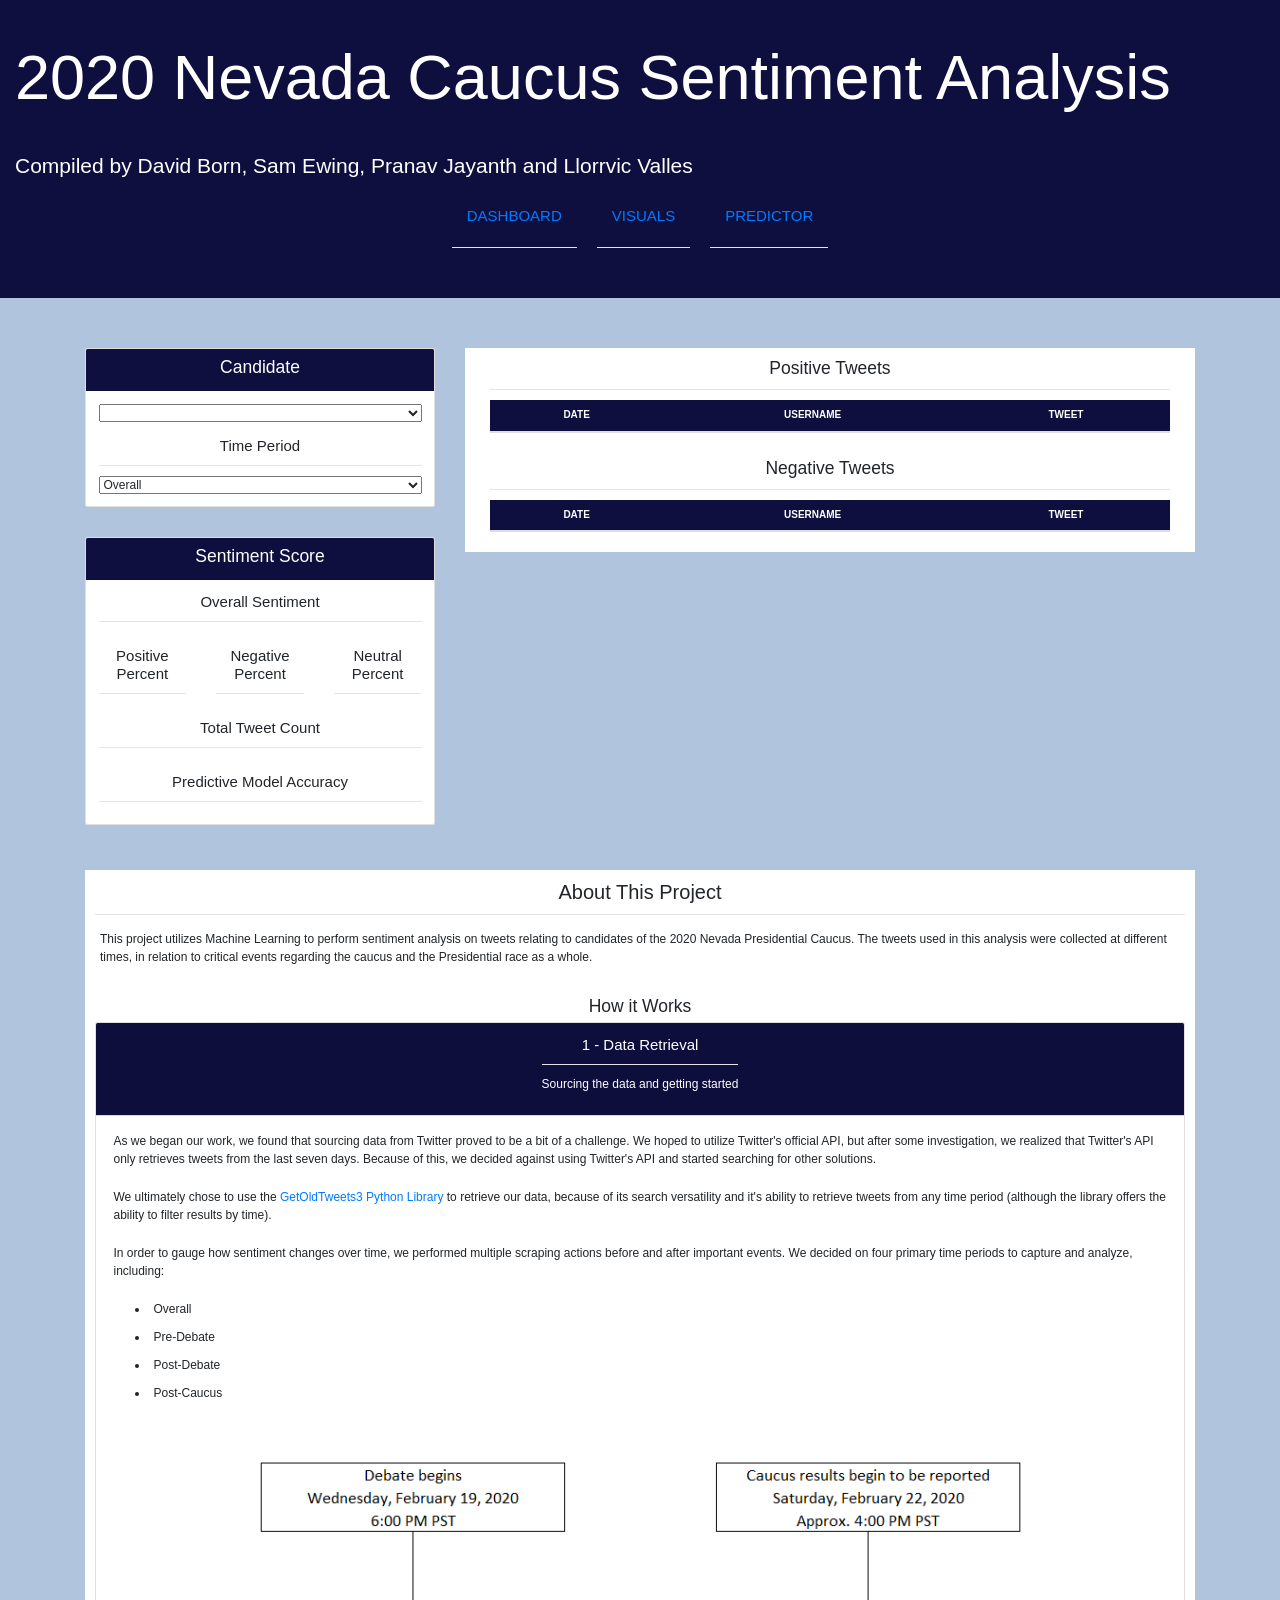
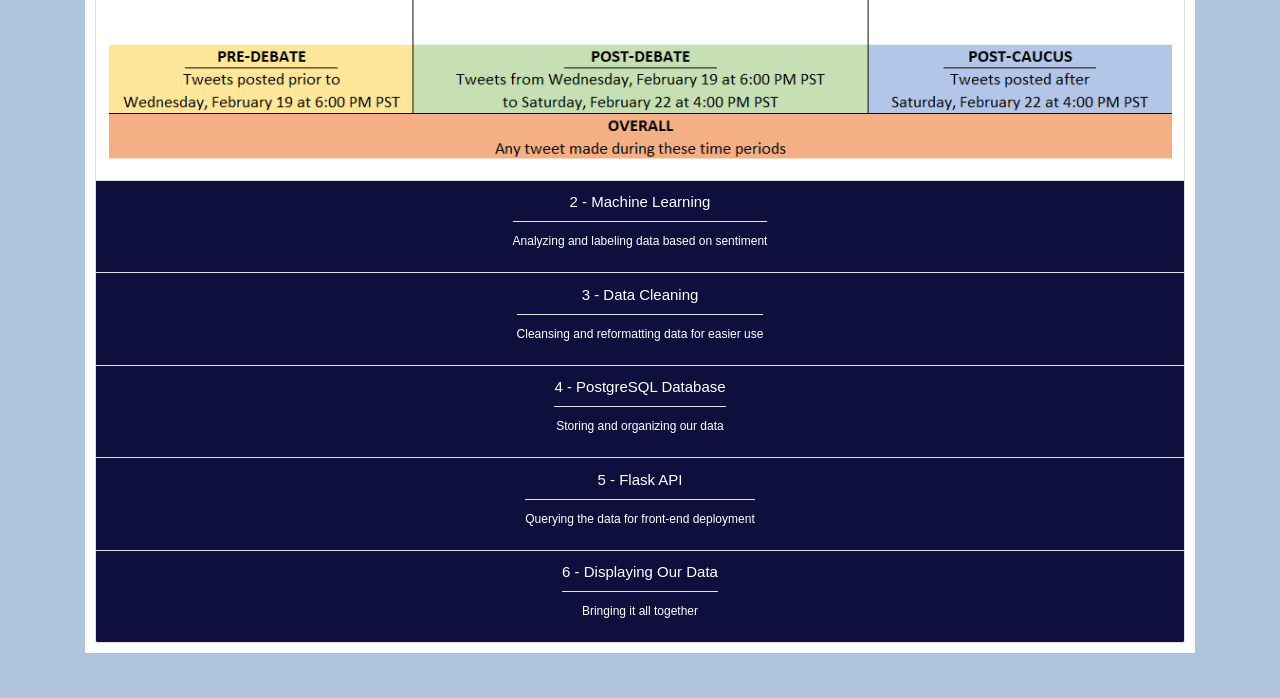
<file: index.html>
<!DOCTYPE html>
<html lang=en>
    <head>
        <meta charset="UTF-8">
        <meta name="viewport" content="width=device-width, initial-scale=1.0">
        <meta http-equiv="X-UA-Compatible" content="ie=edge">
        
        <title>Dashboard - Twitter Sentiment Analysis - 2020 Nevada Caucus</title>
        
        <!-- Bootstrap CSS -->
        <link rel="stylesheet" href="https://maxcdn.bootstrapcdn.com/bootstrap/3.3.7/css/bootstrap.min.css">
        <link rel="stylesheet" type="text/css" href="https://stackpath.bootstrapcdn.com/bootstrap/4.3.1/css/bootstrap.min.css" integrity="sha384-ggOyR0iXCbMQv3Xipma34MD+dH/1fQ784/j6cY/iJTQUOhcWr7x9JvoRxT2MZw1T" crossorigin="anonymous">
       
        <!-- Stylesheet -->
        <link rel="stylesheet" href="static/css/styles.css">
        
        <!-- Bootstrap Scripts -->
        <script src="https://code.jquery.com/jquery-3.4.1.slim.min.js" integrity="sha384-J6qa4849blE2+poT4WnyKhv5vZF5SrPo0iEjwBvKU7imGFAV0wwj1yYfoRSJoZ+n" crossorigin="anonymous"></script>
        <script src="https://cdn.jsdelivr.net/npm/popper.js@1.16.0/dist/umd/popper.min.js" integrity="sha384-Q6E9RHvbIyZFJoft+2mJbHaEWldlvI9IOYy5n3zV9zzTtmI3UksdQRVvoxMfooAo" crossorigin="anonymous"></script>
        <script src="https://stackpath.bootstrapcdn.com/bootstrap/4.4.1/js/bootstrap.min.js" integrity="sha384-wfSDF2E50Y2D1uUdj0O3uMBJnjuUD4Ih7YwaYd1iqfktj0Uod8GCExl3Og8ifwB6" crossorigin="anonymous"></script>
    
    </head>



    <body id="background">
        

        <div class="jumbotron jumbotron-fluid" id="jumbotron-color">
            <div class="container">
                
                <h1 class="display-4" id="jumbotron-title">2020 Nevada Caucus Sentiment Analysis</h1>
                <br/>
                <br/>
                <p class="lead" id="jumbotron-subtitle">Compiled by David Born, Sam Ewing, Pranav Jayanth and Llorrvic Valles</p>
                
                
                <!-- Nav bar -->
                <ul class="nav justify-content-center">
                    <li class="nav-item" id="nav-item-padding">
                        <a class="nav-link active" href="index.html" id="nav-item-format">DASHBOARD</a>
                        <hr id="ruler-white"/>
                    </li>
                    <li class="nav-item" id="nav-item-padding">
                        <a class="nav-link " href="visuals.html" id="nav-item-format">VISUALS</a>
                        <hr id="ruler-white"/>
                    </li>
                    <li class="nav-item" id="nav-item-padding">
                        <a class="nav-link" href="predictor.html" id="nav-item-format">PREDICTOR</a>
                        <hr id="ruler-white"/>
                    </li>
                </ul>
            </div>
        </div> <!--JUMBOTRON END-->

        <br/>
        <br/>

        
        <div class="container">
            
            
            <div class="row">
                <div class="col-md-4">
                    
                    <div class="card">
                        <div class="card-header" id="body-header-background">
                            <h3 id="body-header-text-white">Candidate</h3>
                        </div>
                        <div class="card-body">
                            <div>
                                <select id="candidate-dropdown">
                                    <!-- APPEND DROPDOWNS HERE -->
                                </select> 
                            </div>
                            <br/>
                            <h4 id="body-header-text">Time Period</h4>
                            <hr/>
                            <div>
                                <select id="time-dropdown">
                                    <option id="drop-down-text">Overall</option>
                                    <!-- <option id="drop-down-text">Pre-Caucus</option> -->
                                    
                                    <option id="drop-down-text">Pre-Debate</option>
                                    <option id="drop-down-text">Post-Debate</option>
                                    <option id="drop-down-text">Post-Caucus</option>
                                </select> 
                            </div>
                            
                            
                        </div>
                    </div>
                    
                    <br/>
                    <br/>
                    
                        <div class="card">
                            <div class="card-header" id="body-header-background">
                                <h3 id="body-header-text-white">Sentiment Score</h3>
                            </div>
                            <div class="card-body">

                                <div class="row">
                                    <div class="col-12">
                                        <h4 id="body-header-text">Overall Sentiment</h4>
                                        <hr/>
                                        <div id="overall-sent-tag">
                                            <!-- APPEND TWEET COUNT HERE - TOTAL-COUNT -->
                                            
                                        </div>
                                    </div>
                                </div> <!--ROW END-->

                                <br/>
                                
                                <div class="row">
                                    <div class="col-md-4">
                                        <h4 id="body-header-text">Positive Percent</h4>
                                        <hr/>
                                        <div id="positive-percent-tag">
                                            <!-- APPEND POSITIVE PERCENTAGE HERE - PERCENT-POS -->
                                            
                                        </div>
                                    </div>

                                    <div class="col-md-4">
                                        <h4 id="body-header-text">Negative Percent</h4>
                                        <hr/>
                                        <div id="negative-percent-tag">
                                            <!-- APPEND NEGATIVE PERCENTAGE HERE - PERCENT-NEG -->
                                            
                                        </div>
                                    </div>

                                    <div class="col-md-4">
                                        <h4 id="body-header-text">Neutral Percent</h4>
                                        <hr/>
                                        <div id="general-percent-tag">
                                            <!-- APPEND NEGATIVE PERCENTAGE HERE - PERCENT-ERR -->
                                            
                                        </div>
                                    </div>
                                </div> <!--ROW END-->
                                
                                <br/>

                                <div class="row">
                                    <div class="col-12">
                                        <h4 id="body-header-text">Total Tweet Count</h4>
                                        <hr/>
                                        <div id="total-count-tag">
                                            <!-- APPEND TWEET COUNT HERE - TOTAL-COUNT -->
                                            
                                        </div>
                                    </div>

                                </div> <!--ROW END-->

                                <br/>

                                <div class="row">
                                    <div class="col-12">
                                        <h4 id="body-header-text">Predictive Model Accuracy</h4>
                                        <hr/>
                                        <div id="model-accuracy-tag">
                                            <!-- APPEND TWEET COUNT HERE - TOTAL-COUNT -->
                                            
                                        </div>
                                    </div>

                                </div> <!--ROW END-->

                            </div>
                          </div>
                           
                            
                    
                          
                    </div>
                

                
                <div class="col-md-8">
                    <div id="content-body-background">
                        <div class="container">

                            <h3 id="body-header-text">Positive Tweets</h3>
                            <hr/>
                            
                            <div class="table-responsive-md">
                                <table class="table table-striped" id="positive-tweet-table">
                                    <thead>
                                        <tr>
                                            
                                            <th id="table-headers">DATE</th>
                                            <th id="table-headers">USERNAME</th>
                                            <th id="table-headers">TWEET</th>
                                            
                                        </tr>
                                    </thead>
    
                                    <tbody id="positive-tweet-tag">
                                    
                                    </tbody>
                                
                                </table>

                            </div>
                            
                            
                            <br/>
                                
                            <h3 id="body-header-text">Negative Tweets</h3>
                            <hr/>
                            
                            <div class="table-responsive-md">
                                <table class="table table-striped" id="negative-tweet-table">
                                    <thead>
                                        <tr>
                                            
                                            <th id="table-headers">DATE</th>
                                            <th id="table-headers">USERNAME</th>
                                            <th id="table-headers">TWEET</th>
                                            
                                        </tr>
                                    </thead>
    
                                    <tbody id="negative-tweet-tag">
                                        <!-- APPEND NEGATIVE TWEETS HERE -->
                                        
                                    </tbody>
    
                                    
                                
                                </table>
                                
                            </div>
                            

                          </div>
                            
                    </div>
                    
                </div>
                
            </div>

            <br/>
            <br/>
            <br/>

            <div class="row">
                <div class="col-12">
                    <div id="content-body-background">
                        <h2 id="body-header-text">About This Project</h2>
                        <hr/>

                        <p id="about-text">This project utilizes Machine Learning to perform sentiment analysis on tweets relating to candidates of the 2020 Nevada Presidential Caucus. The tweets used in this analysis were collected at different times, in relation to critical events regarding the caucus and the Presidential race as a whole.</p>
                        <br/>
                        
                        <h3 id="body-header-text">How it Works</h3>


                        <!-- ACCORDION MENU -->
                        <div class="accordion" id="about-accordion-menu">
                            
                            <div class="card">
                                <div id="accordion-header-format">
                                    <div class="card-header" id="headingOne">
                                        <h2 class="mb-0">
                                            <button class="btn btn-link" type="button" data-toggle="collapse" data-target="#collapseOne" aria-expanded="true" aria-controls="collapseOne" id="accordion-header-text-format">
                                                <h4>1 - Data Retrieval</h4>
                                                <hr id="ruler-white"/>
                                                <p id="small-acc-text">Sourcing the data and getting started</p>
                                            </button>
                                        </h2>
                                    </div>
                                </div>
                                
                          
                                <div id="collapseOne" class="collapse show" aria-labelledby="headingOne" data-parent="#about-accordion-menu">
                                    <div class="card-body">
                                    
                                        <p id="about-text">As we began our work, we found that sourcing data from Twitter proved to be a bit of a challenge. We hoped to utilize Twitter's official API, but after some investigation, we realized that Twitter's API only retrieves tweets from the last seven days. Because of this, we decided against using Twitter's API and started searching for other solutions.</p>
                                        
                                        <p id="about-text">We ultimately chose to use the <a href="https://pypi.org/project/GetOldTweets3/" target="_blank">GetOldTweets3 Python Library</a> to retrieve our data, because of its search versatility and it's ability to retrieve tweets from any time period (although the library offers the ability to filter results by time).</p>
                                    
                                        <p id="about-text">In order to gauge how sentiment changes over time, we performed multiple scraping actions before and after important events. We decided on four primary time periods to capture and analyze, including:</p>
                                        <ul>
                                            <li id="about-text">Overall</li>
                                            
                                            <li id="about-text">Pre-Debate</li>
                                            <li id="about-text">Post-Debate</li>
                                            <li id="about-text">Post-Caucus</li>
                                        </ul>
                                        
                                        <img src='time-diagram.png' id="image-sizing">
                                        
                                        
                                    
                                    </div>
                                </div>
                            </div> <!--CARD END-->


                            <div class="card">
                                <div id="accordion-header-format">
                                    <div class="card-header" id="headingTwo">
                                        <h2 class="mb-0">
                                            <button class="btn btn-link collapsed" type="button" data-toggle="collapse" data-target="#collapseTwo" aria-expanded="false" aria-controls="collapseTwo" id="accordion-header-text-format">
                                                <h4>2 - Machine Learning</h4>
                                                <hr id="ruler-white"/>
                                                <p id="small-acc-text">Analyzing and labeling data based on sentiment</p>
                                            </button>
                                        </h2>
                                    </div>
                                </div>
                                

                                <div id="collapseTwo" class="collapse" aria-labelledby="headingTwo" data-parent="#about-accordion-menu">
                                    <div class="card-body">
                                        <p id="about-text">For this project, we decided to use Machine Learning concepts to analyze sentiment on Twitter. Our first challenge was to decide how to process the tweets. To accomplish this, we chose to use Natural Language Processing (NLP) in order to break down each tweet to analyze it.</p>
                                        
                                        <p id="about-text">We decided to use the Natural Language Tool-kit, or NLTK, which is purpose-built NLP library for Python. The cleanup process for a tweet before creating an ML model may best be explained by using some examples – imagine the following tweet:</p>
                                        
                                        <li id="about-text">“It is a warm and #sunny here in Denver, Colorado! RT https//www.denverweather.com ”</li>
                                        
                                        <p id="about-text">The first thing we have to do is tokenize the tweet – this means that we break down the sentence into individual words:</p>
                                        
                                        <li id="about-text">[it],[is].[a],[warm],[and][#sunny][day]….and so on.</li>
                                        
                                        <p id="about-text">The next step is to remove things like hashtags and other items like retweets and hyperlinks to only get the English words. </p>
                                        
                                        <p id="about-text">Finally,  we create a bag of words where each instance of the word is given an equivalent weight. The concept behind bag of words is that we take each word, strip it of context (ie: it’s a grab-bag) and then we characterize/weight it. </p>
                                    
                                        <p id="about-text">After creating our bag of words, we can then create a testing / training data set. However, in order to create our training sample, we had to manually label each tweet as positive or negative (this involved reading individual tweets and categorizing them according to what we perceived the overall sentiment of the tweet was).</p>
 
                                        <p id="about-text">Finally, we used a Naïve Bayes classifier to classify the text as positive or negative, based on each word's Bag of Words values. We then ran the entire file with the predictor to get all of our results.</p>
                                    
                                    </div>
                                </div>
                            </div> <!--CARD END-->

                            <div class="card">
                                <div id="accordion-header-format">
                                    <div class="card-header" id="headingThree">
                                        <h2 class="mb-0">
                                            <button class="btn btn-link collapsed" type="button" data-toggle="collapse" data-target="#collapseThree" aria-expanded="false" aria-controls="collapseThree" id="accordion-header-text-format">
                                                <h4>3 - Data Cleaning</h4>
                                                <hr id="ruler-white"/>
                                                <p id="small-acc-text">Cleansing and reformatting data for easier use</p>
                                            </button>
                                        </h2>
                                    </div>
                                </div>
                                

                                <div id="collapseThree" class="collapse" aria-labelledby="headingThree" data-parent="#about-accordion-menu">
                                    <div class="card-body">
                            
                                        <p id="about-text">The tweet scraping method produced four separate Comma-Separated Value (.csv) files with overlapping time frames and, therefore, duplicated tweets. The cleaning deleted duplicate tweets from the same username, timestamp, and to (recipient). Tweets with blank text were deleted (less than 200 records). The timestamp column was re-formatted to:  yyyy-mm-dd hh:mm:ss. The hours are in 24-hour time (AKA military time). Quote marks were removed, so as not to interfere with JavaScript coding controlling front-end display.</p>
                                        
                                        <p id="about-text">Over the sampled time frame (February 9-25, 2020), a frequency count by username was used to identify "tweeter types":</p> 
                                        
                                        <ul>
                                            <li id="about-text">Heavy (over 25 tweets)</li>
                                            
                                            <li id="about-text">Moderate (10-25 tweets)</li>
                                            
                                            <li id="about-text">Light (less than 10 tweets)</li>
                                        
                                        </ul>
                                    
                                        <p id="about-text">Suspected "bots" and "trolls" were further split out from the heavy tweeter group by manual inspection of their tweets.</p> 
                                        
                                        <li id="about-text">"Bots" are typically tweeters sending hundreds of tweets with the same text.</li>
                                        
                                        <li id="about-text">"Trolls" are characterized by tweeters that send hundreds of tweets with different text, but the tweets are largely malicious in nature.</li> 
                                    </div>
                                </div>
                            </div> <!--CARD END-->

                            <div class="card">
                                <div id="accordion-header-format">
                                    <div class="card-header" id="headingFour">
                                        <h2 class="mb-0">
                                            <button class="btn btn-link collapsed" type="button" data-toggle="collapse" data-target="#collapseFour" aria-expanded="false" aria-controls="collapseFour" id="accordion-header-text-format">
                                                <h4>4 - PostgreSQL Database</h4>
                                                <hr id="ruler-white"/>
                                                <p id="small-acc-text">Storing and organizing our data</p>
                                            </button>
                                        </h2>
                                    </div>
                                </div>
                                

                                <div id="collapseFour" class="collapse" aria-labelledby="headingFour" data-parent="#about-accordion-menu">
                                    <div class="card-body">
                                        
                                        <p id="about-text">After cleaning, the four source files containing tweet scrapes were manually combined into one Comma-Separated Value (.csv) file before loading into Postgres. The source file was loaded unchanged into a single Postgres table and then distinct records were inserted into a second table to ensure that there were no duplicates.</p> 
                                        
                                        <p id="about-text">A series of process queries were then executed to stage the data for the API and dashboard reporting:</p>
                                        
                                        <ul>
                                            
                                            <li id="about-text">A date field was created in yyyy-mm-dd format.</li>
                                            
                                            <li id="about-text">
                                                A time_period field was created to assign the tweets by chronology to important caucus milestones as follows (also see diagram in the Data Retrieval section).
                                                <ul>
                                                    <li>Pre-Debate:	tweets from 2020-02-09 23:33:00 to before 2020-02-19 18:00:00</li>
                                                    <li>Post-Debate:	tweets from 2020-02-19 18:00:00 to before 2020-02-22 16:00:00</li>
                                                    <li>Post-Caucus:	tweets from 2020-02-22 16:00:00 to 2020-02-25 01:23:00</li>
                                                </ul>
                                            </li>

                                            <li id="about-text">A random integer between 1 and 20 was assigned to each record to facilitate easy sampling.
                                                <ul>
                                                    <li>Because Heroku (the service hosting our API) has a 10,000 record limit, we anticipated needing to use some form of sampling to produce tweet text examples for the API.  Each integer represents roughly 5% of the data.</li>
                                                    <li>(<strong>Note:</strong> The dashboard reporting our visualizations on the Visuals page uses 100% of the data without sampling, as it is hosted on Tableau Public.)</li>
                                                </ul>
                                            </li>
                                            
                                            <li id="about-text">Queries utilizing Postgres string wildcards (e.g., %bernie%) were utilized to search tweet text for the occurrence of candidate names. For the search, the text was transformed to lower case, thereby eliminating variations in capitalization. Where a candidate's name was detected, a separate flag field for that candidate was marked.</li>
                                            
                                            <li id="about-text">A final staging table was loaded with tweet records that were flagged for each candidate. Be aware that a single tweet can have multiple candidates mentioned. In that case, tweet records were loaded for each candidate mentioned, thereby intentionally creating duplicate tweets in the final staging table. This enables dashboard reporting of "tweet mentions" by candidate. If a candidate is mentioned more than once in a single tweet, that would count as one (1) tweet mention for that candidate. But if two or more candidates are mentioned in a single tweet, then that would count as one mention for each of those candidates.</li>
                                        </ul>
	
                                        <p id="about-text">After staging, separate tables were populated by positive and negative tweet samples for final exporting for the API and Tableau dashboard. In addition, a summary table was created using a GROUP BY query that stored a count of candidate, sentiment, time period, date, and tweeter type. The summary table drives all the visuals on the Tableau dashboard except for the tweet samples.</p>
                                        
                                        <p id="about-text">Possible values for the summary table dimensions are:</p>
                                        
                                        <ul>
                                            <li id="about-text">Candidate:
                                                <ul>
                                                    <li>Biden</li>
                                                    <li>Bloomberg</li>
                                                    <li>Buttigieg</li>
                                                    <li>Gabbard</li>
                                                    <li>Klobuchar</li>
                                                    <li>Sanders</li>
                                                    <li>Steyer</li>
                                                    <li>Trump</li>
                                                    <li>Warren</li>
                                                    <li>Yang</li>

                                                </ul>
                                            </li>

                                            <li id="about-text">Sentiment:
                                                <ul>
                                                    <li>Negative</li>
                                                    <li>Positive</li>
                                                </ul>
                                            </li>

                                            <li id="about-text">Time Period:
                                                <ul>
                                                    <li>Pre-Debate</li>
                                                    <li>Post-Debate</li>
                                                    <li>Post-Caucus</li>
                                                </ul>
                                            </li>

                                            <li id="about-text">Date:
                                                <ul>
                                                    <li>2020-02-09 to 2020-02-25</li>
                                                </ul>
                                            </li>

                                            <li id="about-text">Tweeter Type:
                                                <ul>
                                                    <li>Bot</li>
                                                    <li>Heavy</li>
                                                    <li>Light</li>
                                                    <li>Moderate</li>
                                                    <li>Troll</li>
                                                </ul>
                                            </li>
                                        </ul>

                                    </div>
                                </div>
                            </div> <!--CARD END-->

                            <div class="card">
                                <div id="accordion-header-format">
                                    <div class="card-header" id="headingFive">
                                        <h2 class="mb-0">
                                            <button class="btn btn-link collapsed" type="button" data-toggle="collapse" data-target="#collapseFive" aria-expanded="false" aria-controls="collapseFive" id="accordion-header-text-format">
                                                <h4>5 - Flask API</h4>
                                                <hr id="ruler-white"/>
                                                <p id="small-acc-text">Querying the data for front-end deployment</p>
                                            </button>
                                        </h2>
                                    </div>
                                </div>
                                

                                <div id="collapseFive" class="collapse" aria-labelledby="headingFive" data-parent="#about-accordion-menu">
                                    <div class="card-body">
                                        <p id="about-text">With our data stored in a PostgreSQL Database, the next step was to develop an Application Program Interface (API) that could retrieve our data from the database for use on the front-end, as well as a platform to provide tools necessary to our website's functionality. To create this API, we utilized Python's Flask library.</p>
                                        
                                        <p id="about-text">The resulting Flask application drives two main APIs:</p>
                                        
                                        <ul>
                                            <li id="about-text">Candidate API
                                                <ul>
                                                    <li>This API is automatically called by our Dashboard page each time it loads.</li>
                                                </ul>
                                            </li>

                                            <li id="about-text">Tweet Predictor API
                                                <ul>
                                                    <li>This API is only called upon receiving an input value entered into the text field on our Predictor page. As long there is text in the text field, the API will be called when the "Predict Sentiment" button is clicked. If there is no input, the API will not be called.</li>
                                                </ul>
                                            </li>

                                        </ul>
                                        

                                        <p id="about-text">The Candidate API was created using data from our PostgreSQL database. It retrieves the data and then converts it into a JavaScript Object Notation (JSON) format using the Python Pandas library.</p>

                                        <p id="about-text">The Predictor API was created using a "pickled" (serialized) version of the initial Machine Learning model. When provided an input, the API will load the model and pass the input string into it. After performing it's analysis, the model will output a series of probability values about the sentiment of the input string. These values are returned to the website for display.</p>
                                    
                                        <p id="about-text">The Python Flask app that creates our API is hosted using Heroku. Because Heroku has a 10,000 record limit for data, we utilize a set of random numbers to select manageable increments of our data. For more information about how this selection process occurs, please refer to the previous section (Part 4 - PostgreSQL Database).</p>
                                    </div>
                                </div>
                            </div> <!--CARD END-->

                            <div class="card">
                                <div id="accordion-header-format">
                                    <div class="card-header" id="headingSix">
                                        <h2 class="mb-0">
                                            <button class="btn btn-link collapsed" type="button" data-toggle="collapse" data-target="#collapseSix" aria-expanded="false" aria-controls="collapseSix" id="accordion-header-text-format">
                                                <h4>6 - Displaying Our Data</h4>
                                                <hr id="ruler-white"/>
                                                <p id="small-acc-text">Bringing it all together</p>
                                            </button>
                                        </h2>
                                    </div>
                                </div>
                                

                                <div id="collapseSix" class="collapse" aria-labelledby="headingSix" data-parent="#about-accordion-menu">
                                    <div class="card-body">

                                        <h4>Dashboard</h4>
                                        <hr/>

                                        <p id="about-text">As the webpage loads, a call is made to the API that was built in the previous step. Once the data is retrieved from the API, it is organized into a format that can easily be applied to the various dynamic website elements.</p>
                                        <p id="about-text">The d3.js JavaScript library is utilized to select labeled tags throughout the website. These selections are used as containers for our data to be dropped into. When the website is updated (either through initialization when the site is first loaded, or when a new selection is made from either of the two drop-down menus), each of these selections are called and perform the following actions:</p>
                                        <ol>
                                            <li id="about-text">Clear any value that's already present by removing it's HTML element</li>
                                            <li id="about-text">
                                                Append a new HTML element to replace the old one
                                                <ul>
                                                    <li>Apply an HTML ID to the new element in order to apply the correct styling</li>
                                                </ul>
                                            </li>
                                            <li id="about-text">Insert the data value in the new element created</li>
                                        </ol>
                                        <p id="about-text">This process is applied to every piece of dynamic content on the webpage - none of the elements pertaining to displaying our data is permanently-coded into our site.</p>

                                        <br/>

                                        <h4>Visuals</h4>
                                        <hr/>

                                        <p id="about-text">The visuals displayed on this webpage are created using a Tableau dashboard that is embedded into the page. Typically associated with Business Intelligence (BI), Tableau is a powerful visualization tool that enables the creation of complex, fully-interactive visualizations in a user-friendly manner. The only JavaScript being utilized on this page controls the dimensions of the dashboard on the page.</p>
                                        <p id="about-text">Users can gain deeper insights into the data by clicking on each chart (particularly the bubble chart and the stacked-bar chart, which display sentiment values over time and a set of tweets respectively). A drop-down on the Tableau dashboard also allows users to filter content on time-point, similar to the Dashboard page.</p>
                                    
                                        <br/>
                                        
                                        <h4>Predictor</h4>
                                        <hr/>

                                        <p id="about-text">The Predictor page allows users to test our model for themselves. The page features an input form where users can either copy a tweet they see on Twitter, or write their own "tweet" mockup. Upon submitting the value of this form, the website calls our API requesting data for the input value. The API call activates our model, which analyzes the value entered into this field. When the model completes it's analysis, it returns a sentiment prediction of whether the "tweet" is a positive or negative one. A table displaying the sentiment of the most heavily-weighted words discovered by our model is also dynamically generated, along with a line graph that shows how the sentiment value of these words compares to one another.</p>
                                        <p id="about-text">Like the Dashboard page, the page is designed to be dynamically populated with data upon receiving a new input using the d3.js JavaScript library. In regards to how the data is displayed, there are no hard-coded elements on this page.</p>
                                    </div>
                                </div>
                            </div> <!--CARD END-->

                        </div> <!--ACCORDION ENDS-->
                    </div>
                    


                    
                    
                </div>

            </div> <!--ROW END-->
                
        </div> <!--CONTAINER END-->

        <br/>
        <br/>
        <br/>
            
        
        





    </body>

    <!-- D3 JavaScript -->
    <script src="https://d3js.org/d3.v5.min.js"></script>

    <!-- JavaScript -->
    <script type="text/javascript" src="static/js/app.js"></script>


</html>
</file>
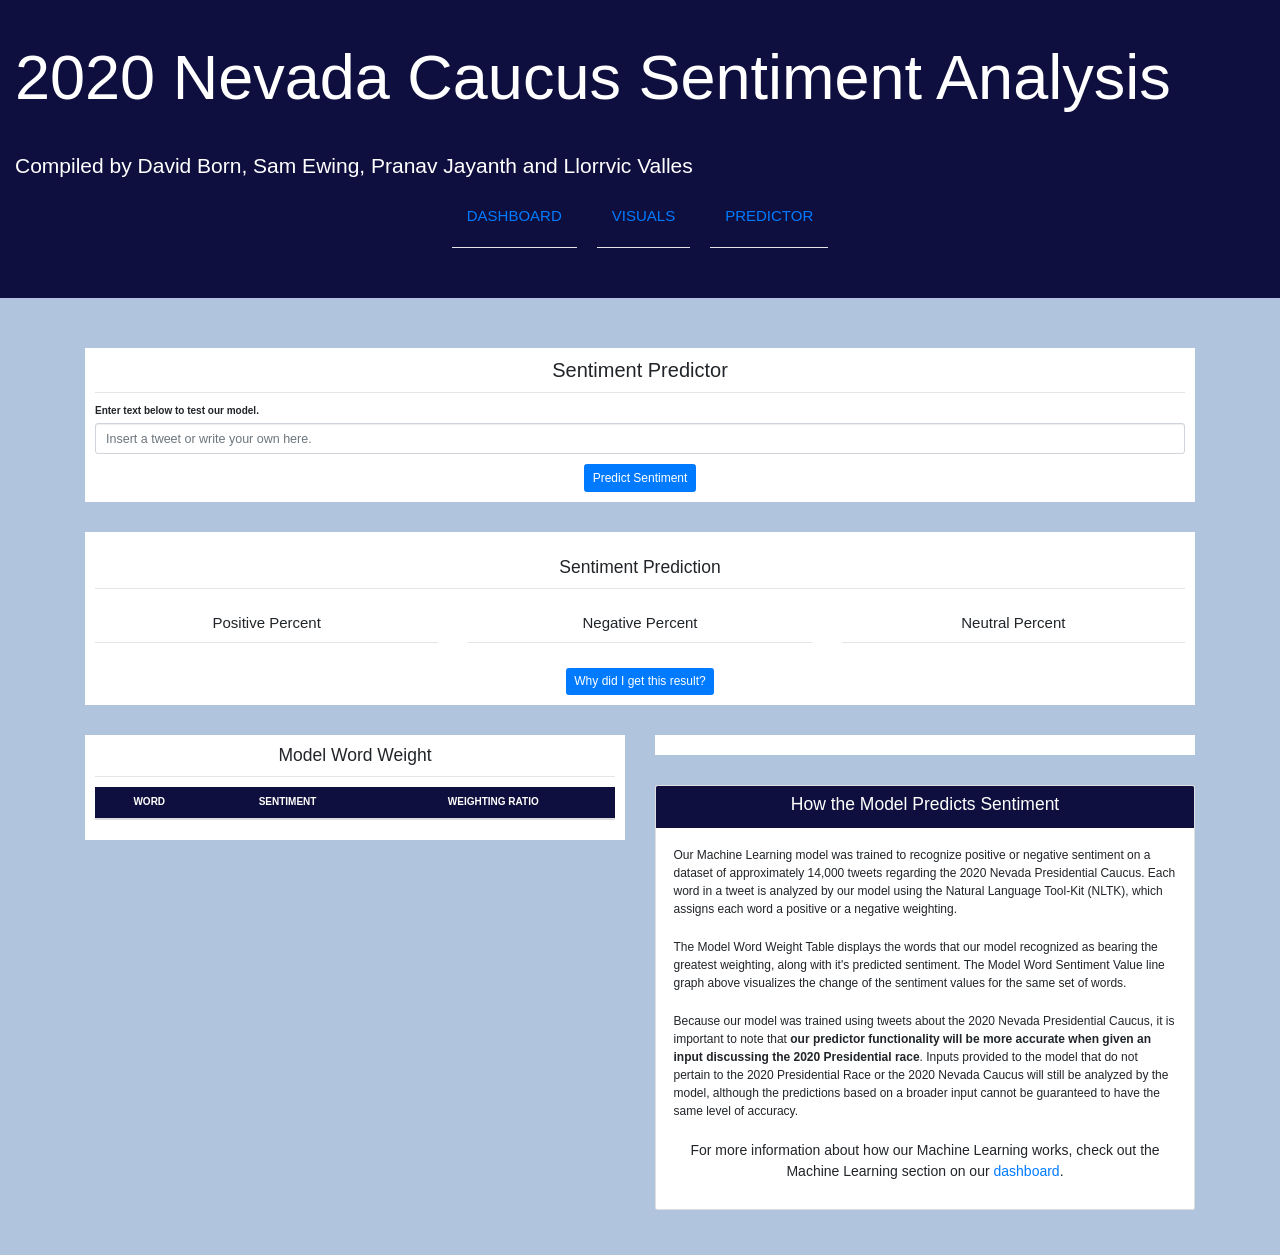
<file: predictor.html>
<!DOCTYPE html>
<html lang=en>
    <head>
        <meta charset="UTF-8">
        <meta name="viewport" content="width=device-width, initial-scale=1.0">
        <meta http-equiv="X-UA-Compatible" content="ie=edge">
        
        <title>Predictor - Twitter Sentiment Analysis - 2020 Nevada Caucus</title>
        
        <!-- Bootstrap CSS -->
        <link rel="stylesheet" href="https://maxcdn.bootstrapcdn.com/bootstrap/3.3.7/css/bootstrap.min.css">
        <link rel="stylesheet" type="text/css" href="https://stackpath.bootstrapcdn.com/bootstrap/4.3.1/css/bootstrap.min.css" integrity="sha384-ggOyR0iXCbMQv3Xipma34MD+dH/1fQ784/j6cY/iJTQUOhcWr7x9JvoRxT2MZw1T" crossorigin="anonymous">
       
        <!-- Stylesheet -->
        <link rel="stylesheet" href="static/css/styles.css">
        
        <!-- Bootstrap Scripts -->
        <script src="https://code.jquery.com/jquery-3.4.1.slim.min.js" integrity="sha384-J6qa4849blE2+poT4WnyKhv5vZF5SrPo0iEjwBvKU7imGFAV0wwj1yYfoRSJoZ+n" crossorigin="anonymous"></script>
        <script src="https://cdn.jsdelivr.net/npm/popper.js@1.16.0/dist/umd/popper.min.js" integrity="sha384-Q6E9RHvbIyZFJoft+2mJbHaEWldlvI9IOYy5n3zV9zzTtmI3UksdQRVvoxMfooAo" crossorigin="anonymous"></script>
        <script src="https://stackpath.bootstrapcdn.com/bootstrap/4.4.1/js/bootstrap.min.js" integrity="sha384-wfSDF2E50Y2D1uUdj0O3uMBJnjuUD4Ih7YwaYd1iqfktj0Uod8GCExl3Og8ifwB6" crossorigin="anonymous"></script>
    
        
    </head>



    <body id="background">
        

        <div class="jumbotron jumbotron-fluid" id="jumbotron-color">
            <div class="container">
                
                <h1 class="display-4" id="jumbotron-title">2020 Nevada Caucus Sentiment Analysis</h1>
                <br/>
                <br/>
                <p class="lead" id="jumbotron-subtitle">Compiled by David Born, Sam Ewing, Pranav Jayanth and Llorrvic Valles</p>
                

                <!-- Nav bar -->
                <ul class="nav justify-content-center">
                    <li class="nav-item" id="nav-item-padding">
                        <a class="nav-link" href="index.html" id="nav-item-format">DASHBOARD</a>
                        <hr id="ruler-white"/>
                    </li>
                    <li class="nav-item" id="nav-item-padding">
                        <a class="nav-link active" href="visuals.html" id="nav-item-format">VISUALS</a>
                        <hr id="ruler-white"/>
                    </li>
                    <li class="nav-item" id="nav-item-padding">
                        <a class="nav-link" href="#" id="nav-item-format">PREDICTOR</a>
                        <hr id="ruler-white"/>
                    </li>
                </ul>
                  
                  
            </div>
        </div> <!--JUMBOTRON END-->

        <br/>
        <br/>

        
        <div class="container">
            

            <div class="row">
                <div class="col-md-12">
                    <div id="content-body-background">
                        <h2 id="body-header-text">Sentiment Predictor</h2>
                        <hr/>
                    
                        <div>
                            <form autocomplete="off"> 
                                <div class="form-group">
                                    <label for="text-form">Enter text below to test our model.</label>
                                    
                                    <input class="form-control form-control-lg" id="text-form-input" name="text-form" type="text" placeholder="Insert a tweet or write your own here.">
                                </div>
                                <div id="button-center">
                                    <button id="tweet-submit-button" type="button" class="btn btn-primary" style="font-size: 12px;">Predict Sentiment</button>
                                </div>
                                
                            </form>
                      
                            
                        </div>
                                        
                          
                    
                    </div>
                    
                    
                </div>

            </div> <!--ROW END-->

            <br/>
            <br/>

            <div id="content-body-background">
                <div class="row">
                    <div class="col-md-12">
                    
                        <div id="text-input-output-field">
                            <!-- RETURN INPUT HERE -->
                        </div>

                        <br/>

                        <h3 id="body-header-text">Sentiment Prediction</h3>
                        <hr/>
                        <div id="sentiment-prediction-output">
                            <!-- APPEND SENTIMENT PREDICTION HERE -->
                        </div>
                    </div>

                    
                </div> <!--ROW END-->

                <br/>
                                
                <div class="row">
                    <div class="col-md-4">
                        <h4 id="body-header-text">Positive Percent</h4>
                        <hr/>
                        <div id="predicted-positive-percent-tag">
                            <!-- APPEND POSITIVE PERCENTAGE HERE - PERCENT-POS -->
                            
                        </div>
                    </div>

                    <div class="col-md-4">
                        <h4 id="body-header-text">Negative Percent</h4>
                        <hr/>
                        <div id="predicted-negative-percent-tag">
                            <!-- APPEND NEGATIVE PERCENTAGE HERE - PERCENT-NEG -->
                            
                        </div>
                    </div>

                    <div class="col-md-4">
                        <h4 id="body-header-text">Neutral Percent</h4>
                        <hr/>
                        <div id="predicted-general-percent-tag">
                            <!-- APPEND NEGATIVE PERCENTAGE HERE - PERCENT-ERR -->
                            
                        </div>
                    </div>
                </div> <!--ROW END-->

                <br/>

                <div class="row">
                    <div class="col-md-12">
                        <div id="button-center">
                            <!-- BUTTON ACTIVATES MODAL BELOW -->
                            <button type="button" class="btn btn-primary" data-toggle="modal" data-target="#ModalLong" style="font-size: 12px;">
                                Why did I get this result?
                            </button>
                        </div>
                    </div>
                </div>
            </div>


        <!-- Modal (ACTIVATED BY CLICKING THE "WHY DID I GET THIS RESULT?" BUTTON)-->
        <div class="modal fade in" id="ModalLong" tabindex="-1" role="dialog" aria-labelledby="ModalLongTitle" aria-hidden="true">
            <div class="modal-dialog" role="document">
                <div class="modal-content">
                    <div class="modal-header">
                    <h3 class="modal-title" id="ModalLongTitle">Why did I get this result?</h3>
                    <button type="button" class="close" data-dismiss="modal" aria-label="Close">
                        <span aria-hidden="true">&times;</span>
                    </button>
                    </div>
            
                    <div class="modal-body">
                        <p id="about-text">When a submission is made to our Machine Learning model, the model activates and utilizes the Natural Language Tool-Kit (NLTK) to analyze each word. When performing this analysis, some general words (such as "I," "you," "the," "do," "it" etc.) are removed from the analysis (but <i>not from the input</i>). Each word is then applied to a "Bag of Words," which measures how many times that word appears in a positive or a negative context. The input is then applied to a Naive-Bayes Classifier, which classifies each word as positive or negative based on its bag of words values. Words with a higher count in the positive bag of words have a higher probability of being labeled as positive, and vice-versa.</p> 
                        
                        <p id="about-text">However, before the model could be applied to our data, it had to be "trained" to recognize positive or negative data. This was done by manually labeling a portion of our data, which required us to read individual tweets and determine whether they were positive or negative, as well as what candidates the tweets were discussing or mentioning.</p>
                        
                        <p id="about-text">As the model ran over the dataset in it's entirety, it applied this same analysis and weighted the words it encountered automatically and categorized them as the model deemed appropriate for that weight value.</p>
                        
                        <p id="about-text">An interesting caveat to this approach is that words or phrases that we associate with a certain emotion don’t necessarily have to reflect that emotion in the model. As an example, if several tweets are using the word “sick” (as in “Bernie Sanders is sick!”), "sick" becomes a positively-associated word. The probability of a word being categorized one way or another ultimately comes down to our original training of the model using "positive" and "negative" to identify whole tweets.</p>
                        
                        <p id="about-text">As a summary, our model was trained by reading and labeling <i>entire tweets</i>, not by pre-loading words into the algorythm with pre-defined weight values. Additionally, the sentiment label of a given word is based on it's <i>probability</i> of being positive or negative, based on the number of times that word was used in either context.</p>
                        
                        <p id="about-text">For an in-depth explanation of how the Naive-Bayes Classifier works, <a href="https://medium.com/@theflyingmantis/text-classification-in-nlp-naive-bayes-a606bf419f8c" target="_blank">check out this article on Medium.com</a>.</p>
                        
                    </div>
                    <div class="modal-footer">
                        <button type="button" class="btn btn-danger" data-dismiss="modal">Close</button>
                    </div>
                </div>
            </div>
        </div>
            
                
            <br/>
            <br/>
            
            <div class="row">

                <div class="col-md-6">
                    <div id="content-body-background">
                        <h3 id="body-header-text">Model Word Weight</h3>
                        <hr/>

                        <div class="table-responsive-md">
                            <table class="table table-striped" id="word-weight-table">
                                <thead>
                                    <tr>
                                        
                                        <th id="table-headers">WORD</th>
                                        <th id="table-headers">SENTIMENT</th>
                                        <th id="table-headers" colspan="2">WEIGHTING RATIO</th>
                                        
                                    </tr>
                                </thead>

                                <tbody id="word-weight-tag">
                                
                                </tbody>
                            
                            </table>

                        </div>
                        
                    </div>
                </div>


                
                <div class="col-md-6">
                    <div id="content-body-background">
                    
                        
                        <div id="sentiment-line-chart"></div>
                        
                        

                    </div>

                    <br/>
                    <br/>

                    <div class="card">
                        <div class="card-header" id="body-header-background">
                            <h3 id="body-header-text-white">How the Model Predicts Sentiment</h3>
                        </div>
                        <div class="card-body">
                            
                            <p id="about-text">Our Machine Learning model was trained to recognize positive or negative sentiment on a dataset of approximately 14,000 tweets regarding the 2020 Nevada Presidential Caucus. Each word in a tweet is analyzed by our model using the Natural Language Tool-Kit (NLTK), which assigns each word a positive or a negative weighting.</p>
                            
                            <p id="about-text">The Model Word Weight Table displays the words that our model recognized as bearing the greatest weighting, along with it's predicted sentiment. The Model Word Sentiment Value line graph above visualizes the change of the sentiment values for the same set of words.</p>
                            
                            <p id="about-text">Because our model was trained using tweets about the 2020 Nevada Presidential Caucus, it is important to note that <strong>our predictor functionality will be more accurate when given an input discussing the 2020 Presidential race</strong>. Inputs provided to the model that do not pertain to the 2020 Presidential Race or the 2020 Nevada Caucus will still be analyzed by the model, although the predictions based on a broader input cannot be guaranteed to have the same level of accuracy.</p>
                        
                            <p id="about-text-center">For more information about how our Machine Learning works, check out the Machine Learning section on our <a href="index.html">dashboard</a>.</p>
                        </div>
                    </div>


                </div>

            </div> <!--ROW END-->

            


            
                
        </div> <!--CONTAINER END-->

        <br/>
        <br/>
        <br/>
            
        
        





    </body>

    <!-- D3 JavaScript -->
    <script src="https://d3js.org/d3.v5.min.js"></script>

    <!-- Plotly JavaScript -->
    <script src="https://cdn.plot.ly/plotly-latest.min.js"></script>

    <!-- JavaScript -->
    <script type="text/javascript" src="static/js/test-data/informative-features-v2.js"></script>
    <script type="text/javascript" src="static/js/tweet-predictor.js"></script>

</html>
</file>
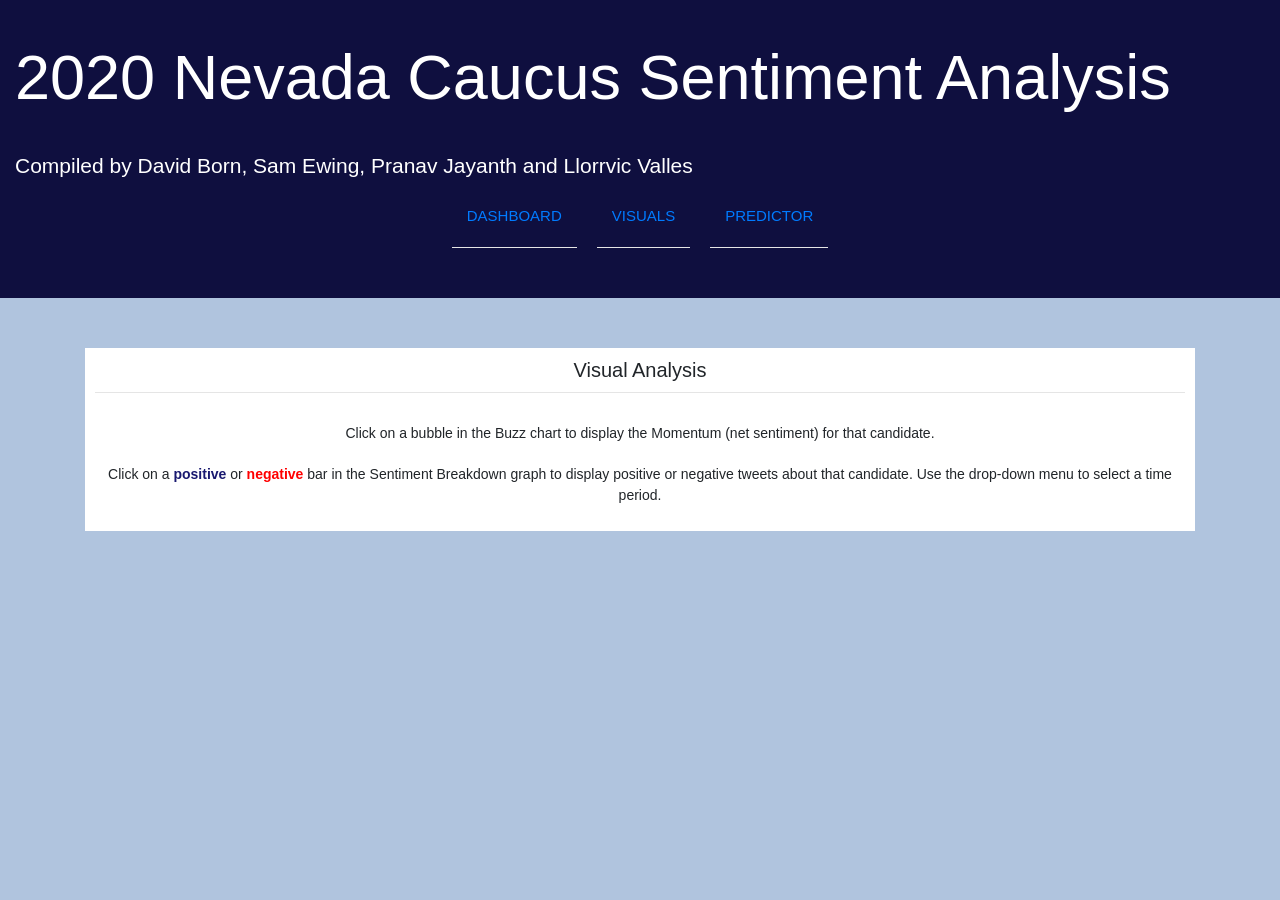
<file: visuals.html>
<!DOCTYPE html>
<html lang=en>
    <head>
        <meta charset="UTF-8">
        <meta name="viewport" content="width=device-width, initial-scale=1.0">
        <meta http-equiv="X-UA-Compatible" content="ie=edge">
        
        <title>Visuals - Twitter Sentiment Analysis - 2020 Nevada Caucus</title>
        
        <!-- Bootstrap CSS -->
        <link rel="stylesheet" href="https://maxcdn.bootstrapcdn.com/bootstrap/3.3.7/css/bootstrap.min.css">
        <link rel="stylesheet" type="text/css" href="https://stackpath.bootstrapcdn.com/bootstrap/4.3.1/css/bootstrap.min.css" integrity="sha384-ggOyR0iXCbMQv3Xipma34MD+dH/1fQ784/j6cY/iJTQUOhcWr7x9JvoRxT2MZw1T" crossorigin="anonymous">
       
        <!-- Stylesheet -->
        <link rel="stylesheet" href="static/css/styles.css">
        
        <!-- Bootstrap Scripts -->
        <script src="https://code.jquery.com/jquery-3.4.1.slim.min.js" integrity="sha384-J6qa4849blE2+poT4WnyKhv5vZF5SrPo0iEjwBvKU7imGFAV0wwj1yYfoRSJoZ+n" crossorigin="anonymous"></script>
        <script src="https://cdn.jsdelivr.net/npm/popper.js@1.16.0/dist/umd/popper.min.js" integrity="sha384-Q6E9RHvbIyZFJoft+2mJbHaEWldlvI9IOYy5n3zV9zzTtmI3UksdQRVvoxMfooAo" crossorigin="anonymous"></script>
        <script src="https://stackpath.bootstrapcdn.com/bootstrap/4.4.1/js/bootstrap.min.js" integrity="sha384-wfSDF2E50Y2D1uUdj0O3uMBJnjuUD4Ih7YwaYd1iqfktj0Uod8GCExl3Og8ifwB6" crossorigin="anonymous"></script>
    
    </head>



    <body id="background">
        

        <div class="jumbotron jumbotron-fluid" id="jumbotron-color">
            <div class="container">
                
                <h1 class="display-4" id="jumbotron-title">2020 Nevada Caucus Sentiment Analysis</h1>
                <br/>
                <br/>
                <p class="lead" id="jumbotron-subtitle">Compiled by David Born, Sam Ewing, Pranav Jayanth and Llorrvic Valles</p>
                

                <!-- Nav bar -->
                <ul class="nav justify-content-center">
                    <li class="nav-item" id="nav-item-padding">
                        <a class="nav-link" href="index.html" id="nav-item-format">DASHBOARD</a>
                        <hr id="ruler-white"/>
                    </li>
                    <li class="nav-item" id="nav-item-padding">
                        <a class="nav-link active" href="visuals.html" id="nav-item-format">VISUALS</a>
                        <hr id="ruler-white"/>
                    </li>
                    <li class="nav-item" id="nav-item-padding">
                        <a class="nav-link" href="predictor.html" id="nav-item-format">PREDICTOR</a>
                        <hr id="ruler-white"/>
                    </li>
                </ul>
                  
                  
            </div>
        </div> <!--JUMBOTRON END-->

        <br/>
        <br/>

        
        <div class="container">
            

            <div class="row">
                <div class="col-12">
                    <div id="content-body-background">
                        <h2 id="body-header-text">Visual Analysis</h2>
                        <hr/>
                    
                        <!-- Tableau Dashboard -->
                        <div class='tableauPlaceholder' id='viz1582749600472' style='position: relative'>
                            <noscript>
                              <a href='#'>
                                <img alt=' ' src='https:&#47;&#47;public.tableau.com&#47;static&#47;images&#47;Da&#47;Dashboard-DemocratCaucusTweets&#47;Dashboard1&#47;1_rss.png' style='border: none' />
                              </a>
                            </noscript>
                            <object class='tableauViz'  style='display:none;'>
                              <param name='host_url' value='https%3A%2F%2Fpublic.tableau.com%2F' /> 
                              <param name='embed_code_version' value='3' /> 
                              <param name='site_root' value='' />
                              <param name='name' value='Dashboard-DemocratCaucusTweets&#47;Dashboard1' />
                              <param name='tabs' value='no' />
                              <param name='toolbar' value='yes' />
                              <param name='static_image' value='https:&#47;&#47;public.tableau.com&#47;static&#47;images&#47;Da&#47;Dashboard-DemocratCaucusTweets&#47;Dashboard1&#47;1.png' /> 
                              <param name='animate_transition' value='yes' />
                              <param name='display_static_image' value='yes' />
                              <param name='display_spinner' value='yes' />
                              <param name='display_overlay' value='yes' />
                              <param name='display_count' value='yes' />
                              <param name='filter' value='publish=yes' />
                            </object>
                          </div>
                        
                        <br/>

                        <p id="about-text-center">Click on a bubble in the Buzz chart to display the Momentum (net sentiment) for that candidate.</p>
                        <p id="about-text-center">Click on a <strong id="bold-positive">positive</strong> or <strong id="bold-negative">negative</strong> bar in the Sentiment Breakdown graph to display positive or negative tweets about that candidate. Use the drop-down menu to select a time period.</p>  
                    
                    </div>
                    
                    
                </div>

            </div> <!--ROW END-->
                
        </div> <!--CONTAINER END-->

        <br/>
        <br/>
        <br/>





    </body>

    <script type="text/javascript" src="static/js/visuals-tableau-initialization.js"></script>

</html>
</file>
<file: static/css/styles.css>
#background {
    background-color:lightsteelblue;
}

#jumbotron-color {
    background-color: rgb(15, 15, 63);
}

#jumbotron-title {
    color: white;
}

#jumbotron-subtitle {
    color: white;
}


#nav-item-padding {
    padding-left: 10px;
    padding-right: 10px;
}

#nav-item-format {
    font-size: 15px;
}

#ruler-white {
    background-color: white;
}

#content-body-background {
    background-color: white;
    padding: 10px;
}

#body-header-background {
    background-color: rgb(15, 15, 63);
}

#body-header-text {
    text-align: center;
}

#body-header-text-white {
    color: white;
    text-align: center;
}

#candidate-dropdown {
    width: 100%;
    font-size: 12px; 
}

#time-dropdown {
    width: 100%;
    font-size: 12px;
}

#drop-down-text {
    font-size: 12px;
}

#overall-sentiment-positive {
    text-align: center;
    font-size: 20px;
    color: green;
}

#overall-sentiment-negative {
    text-align: center;
    font-size: 20px;
    color: red;
}

#overall-sentiment-neutral {
    text-align: center;
    font-size: 20px;
    color: blue;
}

#percent-pos {
    text-align: center;
    font-size: 15px;
    color: green;
}

#percent-neg {
    text-align: center;
    font-size: 15px;
    color: red;
}

#general-percent {
    text-align: center;
    font-size: 15px;
    color: blue;
}

#tweet-count {
    text-align: center;
    font-size: 15px;
}

#model-acc {
    text-align: center;
    font-size: 15px;
}

#positive-tweet-table {
    width: 100%;
}

#table-headers {
    text-align: center;
    background-color: rgb(15, 15, 63);
    color: white;
}

.table-item {
    padding: 5px
}

#negative-tweet-table {
    width: 100%;
}

#about-text {
    font-size: 12px;
    padding: 5px;
}

#about-text-center {
    font-size: 14px;
    padding: 5px;
    text-align: center;
}

#bold-positive {
    color: midnightblue
}

#bold-negative {
    color: red
}

#accordion-header-format {
    background-color: rgb(15, 15, 63);
    text-align: center;
}

#accordion-header-text-format {
    color: white;
    font-size: 15px;
}

#image-sizing {
    width: 100%;
    
}

#small-acc-text {
    font-size: 12px;
}
/* VISUALS PAGE ONLY */

#dashboard-container {
    width: 100%;
}


/* PREDICTOR PAGE ONLY */

#button-center {
    text-align: center;
    margin: 0;
}

#tweet-output-format {
    text-align: center;
    font-size: 20px;
}

#tweet-output-format-need-text {
    text-align: center;
    font-size: 20px;
    color: red;
}

#predicted-sent-need-text {
    text-align: center;
    font-size: 15px;
    color: red;
}

#sentiment-prediction-positive {
    text-align: center;
    font-size: 20px;
    color: green;
}

#sentiment-prediction-negative {
    text-align: center;
    font-size: 20px;
    color: red;
}

#sentiment-prediction-neutral {
    text-align: center;
    font-size: 20px;
    color: blue;
}

#sentiment-prediction-need-text {
    text-align: center;
    font-size: 20px;
    color: red;
}

#modal-header-format {
    background-color: rgb(15, 15, 63)
}

.table-item-center {
    padding: 5px;
    text-align: center;
}

#sentiment-line-chart {
    max-width: 100%;
}

#predicted-percent-pos {
    text-align: center;
    font-size: 15px;
    color: green;
}

#predicted-percent-neg {
    text-align: center;
    font-size: 15px;
    color: red;
}

#predicted-general-percent {
    text-align: center;
    font-size: 15px;
    color: blue;
}
</file>
